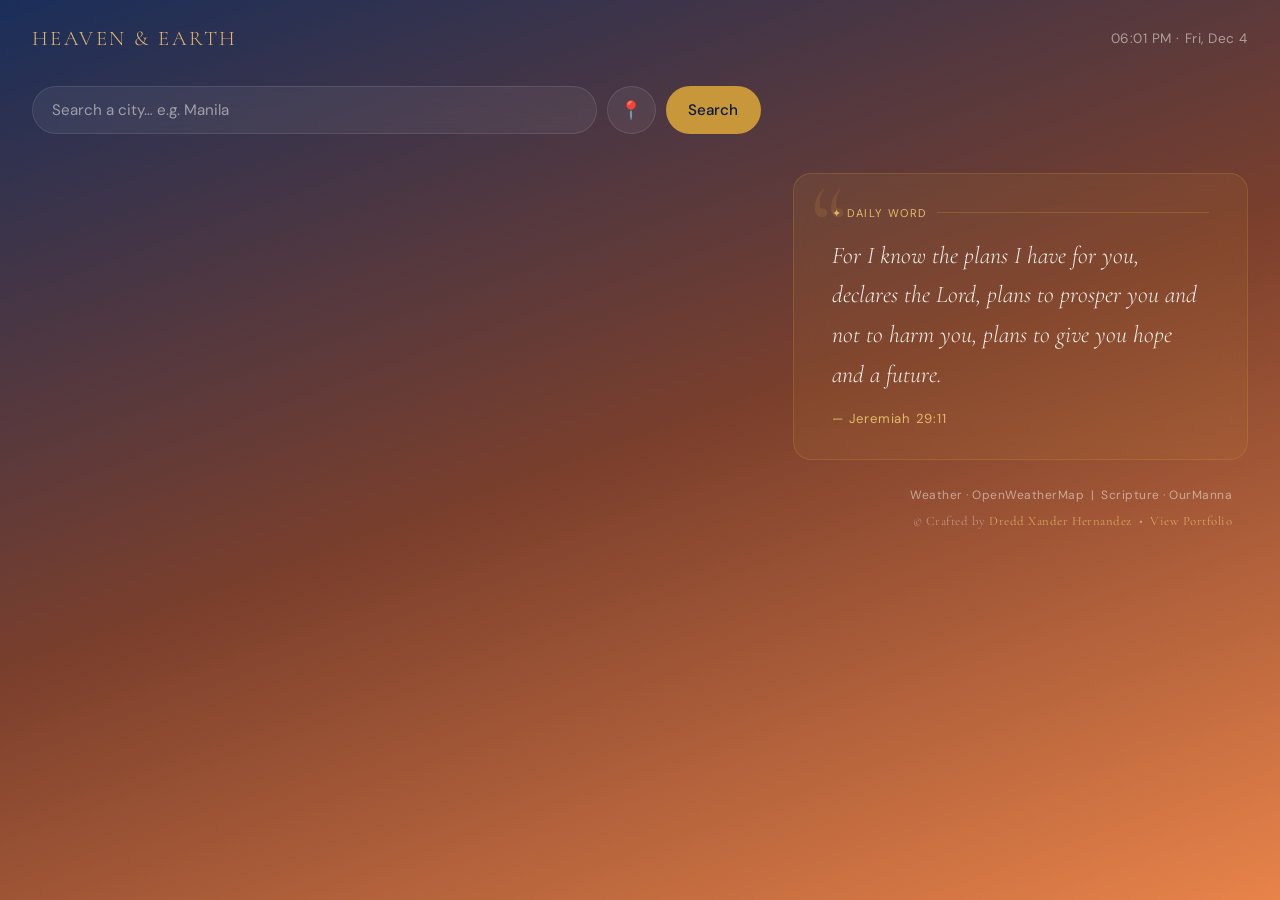
<file: index.html>
<!DOCTYPE html>
<html lang="en">
<head>
  <meta charset="UTF-8" />
  <meta name="viewport" content="width=device-width, initial-scale=1.0"/>
  <title>Heaven & Earth — Weather + Daily Word</title>
  <link href="https://fonts.googleapis.com/css2?family=Cormorant+Garamond:ital,wght@0,300;0,400;0,600;1,300;1,400&family=DM+Sans:wght@300;400;500&display=swap" rel="stylesheet"/>
  <link rel="stylesheet" href="style.css"/>
</head>
<body>

<div id="sky-canvas"></div>

<div id="app">
  <header>
    <span class="brand">Heaven &amp; Earth</span>
    <span id="clock"></span>
  </header>

  <div class="main-layout">
    <div class="left-content">
      <!-- API Key Setup -->
      <div id="api-setup">
        <div class="key-banner">
          <div class="key-eyebrow">🔑 OpenWeatherMap API Key Required</div>
          <div class="key-hint">
            Your key may be new — new keys take <strong style="color:var(--text-main)">up to 2 hours</strong> to activate after registering at
            <a href="https://openweathermap.org/api" target="_blank">openweathermap.org</a>.
            Once active, paste it below. It will be saved in your browser.
          </div>
          <div class="key-row">
            <input id="apikey-input" type="text" placeholder="e.g. 40274237292266bd8b7b53f81cce1650" autocomplete="off"/>
            <button id="apikey-save">Save &amp; Try</button>
          </div>
          <div id="key-status">✓ Key saved! Loading weather…</div>
        </div>
      </div>

      <!-- Search -->
      <div class="search-wrap">
        <div class="search-row">
          <input id="city-input" type="text" placeholder="Search a city… e.g. Manila" autocomplete="off"/>
          <button id="geo-btn" title="Use my location">📍</button>
          <button id="search-btn">Search</button>
        </div>
        <div id="error-msg"></div>
      </div>
      <div id="change-key">Change API key</div>

      <!-- Weather -->
      <div id="weather-section">
        <div class="weather-hero fade-in">
          <div class="weather-left">
            <div class="city-name" id="city-name">—</div>
            <div class="country" id="country"></div>
            <div id="weather-icon" style="font-size:3.5rem;margin-top:0.5rem">🌤</div>
            <div class="condition" id="condition"></div>
          </div>
          <div class="weather-right">
            <div class="temp" id="temp">—<sup>°C</sup></div>
            <div class="feels" id="feels"></div>
          </div>
        </div>
        <div class="stats-grid fade-in">
          <div class="stat-card">
            <div class="stat-label">Humidity</div>
            <div class="stat-value" id="humidity">—<span class="stat-unit">%</span></div>
          </div>
          <div class="stat-card">
            <div class="stat-label">Wind</div>
            <div class="stat-value" id="wind">—<span class="stat-unit">km/h</span></div>
          </div>
          <div class="stat-card">
            <div class="stat-label">Visibility</div>
            <div class="stat-value" id="visibility">—<span class="stat-unit">km</span></div>
          </div>
          <div class="stat-card">
            <div class="stat-label">Pressure</div>
            <div class="stat-value" id="pressure">—<span class="stat-unit">hPa</span></div>
          </div>
          <div class="stat-card">
            <div class="stat-label">Sunrise</div>
            <div class="stat-value" id="sunrise" style="font-size:1.2rem">—</div>
          </div>
          <div class="stat-card">
            <div class="stat-label">Sunset</div>
            <div class="stat-value" id="sunset" style="font-size:1.2rem">—</div>
          </div>
        </div>
      </div>
    </div>

    <!-- Bible Verse -->
    <div id="verse-section">
      <div class="verse-card fade-in">
        <div class="verse-eyebrow">✦ Daily Word</div>
        <div id="verse-text"><span class="loader"></span> Loading today's verse…</div>
        <div id="verse-ref"></div>
      </div>

      <footer>
        Weather · OpenWeatherMap &nbsp;|&nbsp; Scripture · OurManna
        <div class="trademark">
          © Crafted by <a href="https://www.linkedin.com/in/dredd-hernandez-work/" target="_blank">Dredd Xander Hernandez</a> 
          &nbsp;•&nbsp; 
          <a href="https://dreddhernandez.github.io/portfolio-dx/" target="_blank">View Portfolio</a>
        </div>
      </footer>
    </div>
  </div>

</div> <!-- End #app -->

<script src="script.js"></script>
</body>
</html>
</file>
<file: style.css>
*, *::before, *::after { box-sizing: border-box; margin: 0; padding: 0; }

:root {
  --sky-gold:   #c8973a;
  --text-main:  #f0eeea;
  --text-muted: rgba(240,238,234,0.55);
  --text-gold:  #e4b96a;
  --card-bg:    rgba(255,255,255,0.06);
  --card-border:rgba(255,255,255,0.10);
  --verse-bg:   rgba(200,151,58,0.10);
  --radius:     18px;
}

html, body {
  min-height: 100vh;
  font-family: 'DM Sans', sans-serif;
  background: #0d1b3e;
  color: var(--text-main);
  overflow-x: hidden;
}

#sky-canvas {
  position: fixed; inset: 0; z-index: 0;
  background: linear-gradient(160deg, #0d1b3e 0%, #1a3a6e 50%, #2d5a8e 100%);
  transition: background 2s ease;
}

.star {
  position: absolute; border-radius: 50%;
  background: white; opacity: 0;
  animation: twinkle var(--d,3s) ease-in-out infinite,
             drift var(--ms, 100s) linear infinite;
  animation-delay: var(--delay, 0s);
}
@keyframes twinkle {
  0%,100% { opacity:0; scale: 1; }
  50% { opacity: var(--o,0.8); scale: 1.5; }
}
@keyframes drift {
  0%, 100% { translate: 0 0; }
  50% { translate: var(--tx, 30px) var(--ty, 20px); }
}

/* Loading state for stars */
.searching .star {
  --ms: 4s !important; /* Fast drift */
  --d: 0.4s !important; /* Fast twinkle */
}

/* Shooting Star */
.shooting-star {
  position: absolute;
  width: 2px; height: 2px;
  background: white;
  border-radius: 50%;
  box-shadow: 0 0 4px white;
  z-index: 0;
  pointer-events: none;
}
@keyframes shoot {
  0% { transform: translate(0, 0) rotate(215deg); opacity: 1; }
  100% { transform: translate(-600px, 600px) rotate(215deg); opacity: 0; }
}

#app {
  position: relative; z-index: 1;
  min-height: 100vh;
  display: flex; flex-direction: column; align-items: center;
  padding: 0 2rem 3rem;
}

header {
  width: 100%; max-width: 1400px;
  display: flex; align-items: center; justify-content: space-between;
  padding: 1.6rem 0 1rem;
}
.brand {
  font-family: 'Cormorant Garamond', serif;
  font-size: 1.3rem; font-weight: 300;
  letter-spacing: 0.12em; color: var(--text-gold); text-transform: uppercase;
}
#clock { font-size: 0.85rem; color: var(--text-muted); letter-spacing: 0.04em; }

/* API Key Banner */
#api-setup {
  width: 100%; margin-bottom: 1rem; display: none;
}
.key-banner {
  background: rgba(200,151,58,0.10);
  border: 1px solid rgba(200,151,58,0.35);
  border-radius: 14px; padding: 1.4rem 1.6rem;
}
.key-eyebrow {
  font-size: 0.72rem; text-transform: uppercase;
  letter-spacing: 0.12em; color: var(--text-gold); margin-bottom: 0.6rem;
}
.key-hint {
  font-size: 0.83rem; color: var(--text-muted);
  line-height: 1.6; margin-bottom: 1rem;
}
.key-hint a { color: var(--text-gold); }
.key-row { display: flex; gap: 0.6rem; }
#apikey-input {
  flex: 1; padding: 0.7rem 1rem; border-radius: 50px;
  border: 1px solid var(--card-border); background: var(--card-bg);
  color: var(--text-main); font-family: 'DM Sans',sans-serif;
  font-size: 0.9rem; outline: none;
}
#apikey-input:focus { border-color: var(--sky-gold); }
#apikey-input::placeholder { color: var(--text-muted); }
#apikey-save {
  padding: 0.7rem 1.2rem; border-radius: 50px; border: none;
  background: var(--sky-gold); color: #0d1b3e;
  font-family: 'DM Sans',sans-serif; font-weight: 500; cursor: pointer;
}
#apikey-save:hover { opacity: 0.85; }
#key-status {
  margin-top: 0.5rem; font-size: 0.8rem; color: #4ade80; display: none;
}

/* Search */
.search-wrap { width: 100%; margin-bottom: 0; }
.search-row { display: flex; gap: 0.6rem; }
#city-input {
  flex: 1; padding: 0.8rem 1.2rem; border-radius: 50px;
  border: 1px solid var(--card-border); background: var(--card-bg);
  backdrop-filter: blur(10px); color: var(--text-main);
  font-family: 'DM Sans',sans-serif; font-size: 0.95rem; outline: none;
  transition: border-color 0.2s;
}
#city-input::placeholder { color: var(--text-muted); }
#city-input:focus { border-color: var(--sky-gold); }
#search-btn {
  padding: 0.8rem 1.4rem; border-radius: 50px; border: none;
  background: var(--sky-gold); color: #0d1b3e;
  font-family: 'DM Sans',sans-serif; font-weight: 500; font-size: 0.95rem;
  cursor: pointer; transition: opacity 0.2s, transform 0.15s;
}
#search-btn:hover { opacity: 0.85; transform: translateY(-1px); }
#geo-btn {
  padding: 0.8rem; border-radius: 50%;
  border: 1px solid var(--card-border); background: var(--card-bg);
  backdrop-filter: blur(10px); color: var(--text-main);
  cursor: pointer; font-size: 1.1rem; transition: border-color 0.2s;
}
#geo-btn:hover { border-color: var(--sky-gold); }
#error-msg {
  display: none; margin-top: 0.5rem;
  color: #f87171; font-size: 0.85rem; padding-left: 0.5rem;
}

/* Weather */
#weather-section {
  display: none; flex-direction: column; gap: 1.2rem;
}
.weather-hero {
  background: var(--card-bg); border: 1px solid var(--card-border);
  backdrop-filter: blur(16px); border-radius: var(--radius);
  padding: 2.2rem 2.4rem;
  display: flex; align-items: flex-start; justify-content: space-between; gap: 1rem;
  transition: transform 0.3s ease, box-shadow 0.3s ease, border-color 0.3s ease;
}
.weather-hero:hover {
  transform: translateY(-4px);
  border-color: rgba(200, 151, 58, 0.4);
  box-shadow: 0 15px 40px rgba(0,0,0,0.3), 0 0 20px rgba(200, 151, 58, 0.15);
}
.weather-left .city-name {
  font-family: 'Cormorant Garamond',serif;
  font-size: clamp(2rem,6vw,3.2rem); font-weight: 300; line-height: 1.1;
}
.weather-left .country {
  font-size: 0.85rem; color: var(--text-muted); margin-top: 0.2rem; letter-spacing: 0.06em;
}
.weather-left .condition {
  margin-top: 0.7rem; font-size: 1rem; color: var(--text-gold); text-transform: capitalize;
}
.weather-right { text-align: right; }
.weather-right .temp {
  font-family: 'Cormorant Garamond',serif;
  font-size: clamp(3rem,10vw,5.5rem); font-weight: 300; line-height: 1;
}
.weather-right .temp sup {
  font-size: 0.4em; vertical-align: top; margin-top: 0.4em; color: var(--text-muted);
}
.weather-right .feels { font-size: 0.82rem; color: var(--text-muted); margin-top: 0.3rem; }
#weather-icon { font-size: 3.5rem; margin-top: 0.5rem; }

.stats-grid {
  display: grid; grid-template-columns: repeat(auto-fit,minmax(140px,1fr)); gap: 0.8rem;
}
.stat-card {
  background: var(--card-bg); border: 1px solid var(--card-border);
  backdrop-filter: blur(12px); border-radius: 14px; padding: 1.1rem 1.2rem;
  transition: transform 0.3s ease, box-shadow 0.3s ease, border-color 0.3s ease;
}
.stat-card:hover {
  transform: translateY(-2px);
  border-color: rgba(255, 255, 255, 0.25);
  box-shadow: 0 8px 25px rgba(0,0,0,0.2);
}
.stat-label {
  font-size: 0.72rem; color: var(--text-muted);
  text-transform: uppercase; letter-spacing: 0.08em; margin-bottom: 0.35rem;
}
.stat-value {
  font-family: 'Cormorant Garamond',serif; font-size: 1.6rem; font-weight: 400; line-height: 1;
}
.stat-unit { font-family: 'DM Sans',sans-serif; font-size: 0.75rem; color: var(--text-muted); margin-left: 2px; }

/* Verse */
#verse-section { display: contents; }

.verse-card {
  background: var(--verse-bg); border: 1px solid rgba(200,151,58,0.25);
  backdrop-filter: blur(14px); border-radius: var(--radius);
  padding: 2rem 2.4rem; position: relative; overflow: hidden;
  transition: transform 0.3s ease, box-shadow 0.3s ease, border-color 0.3s ease;
  grid-column: 2; grid-row: 4; height: 100%;
}
.verse-card:hover {
  transform: translateY(-4px);
  border-color: rgba(200, 151, 58, 0.5);
  box-shadow: 0 15px 40px rgba(0,0,0,0.3), 0 0 25px rgba(200, 151, 58, 0.2);
}
.verse-card::before {
  content: '\201C'; position: absolute; top: -0.3rem; left: 1rem;
  font-family: 'Cormorant Garamond',serif; font-size: 7rem;
  color: rgba(200,151,58,0.18); line-height: 1; pointer-events: none;
}
.verse-eyebrow {
  font-size: 0.7rem; text-transform: uppercase; letter-spacing: 0.14em;
  color: var(--text-gold); margin-bottom: 1rem;
  display: flex; align-items: center; gap: 0.6rem;
}
.verse-eyebrow::after { content:''; flex:1; height:1px; background:rgba(200,151,58,0.3); }
#verse-text {
  font-family: 'Cormorant Garamond',serif;
  font-size: clamp(1.15rem,2.5vw,1.5rem); font-weight: 300; font-style: italic;
  line-height: 1.65; color: var(--text-main);
}
#verse-ref { margin-top: 1rem; font-size: 0.82rem; color: var(--text-gold); letter-spacing: 0.06em; }

.loader {
  display: inline-block; width: 18px; height: 18px;
  border: 2px solid rgba(255,255,255,0.2); border-top-color: var(--sky-gold);
  border-radius: 50%; animation: spin 0.7s linear infinite;
  vertical-align: middle; margin-right: 0.4rem;
}
@keyframes spin { to { transform:rotate(360deg); } }

footer {
  grid-column: 2; grid-row: 5;
  margin-top: 0.5rem; font-size: 0.75rem;
  color: var(--text-muted); text-align: right; letter-spacing: 0.04em;
  padding-right: 1rem;
}
.trademark {
  margin-top: 0.6rem;
  font-family: 'Cormorant Garamond', serif;
  font-style: normal;
  font-size: 0.8rem;
  opacity: 0.8;
}
.trademark a { color: var(--text-gold); text-decoration: none; }
.trademark a:hover { text-decoration: underline; }

/* Grid Setup */
.main-layout {
  display: grid;
  grid-template-columns: 1.6fr 1fr;
  column-gap: 2rem;
  row-gap: 1.2rem;
  width: 100%;
  max-width: 1400px;
  align-items: start;
}

.left-content { display: contents; }
#api-setup { grid-column: 1; grid-row: 1; }
.search-wrap { grid-column: 1; grid-row: 2; }
#change-key {
  grid-column: 1; grid-row: 3;
  margin-top: -0.8rem; font-size: 0.75rem; color: var(--text-muted);
  cursor: pointer; text-decoration: underline; text-align: left; 
  padding-left: 1rem; display: none;
}

/* Weather Logic: Switch display:flex (from JS) to contents for Grid */
#weather-section { display: none; }
#weather-section[style*="display: flex"] { display: contents !important; }

.weather-hero { grid-column: 1; grid-row: 4; height: 100%; }
.stats-grid { grid-column: 1; grid-row: 5; }

@media (max-width:520px) {
  .weather-hero { flex-direction: column; }
  .weather-right { text-align: left; }
  .verse-card { padding: 1.5rem 1.4rem; }
}

.fade-in { animation: fadeUp 0.5s ease forwards; }
@keyframes fadeUp {
  from { opacity:0; transform:translateY(12px); }
  to   { opacity:1; transform:translateY(0); }
}

@media (max-width: 950px) {
  .main-layout { display: flex; flex-direction: column; align-items: center; gap: 1.5rem; }
  .left-content, #verse-section { display: flex; flex-direction: column; width: 100%; gap: 1.5rem; }
  .weather-hero, .verse-card, .stats-grid, footer { grid-column: auto; grid-row: auto; }
  footer { text-align: center; padding-right: 0; margin-top: 1rem; }
}
</file>
